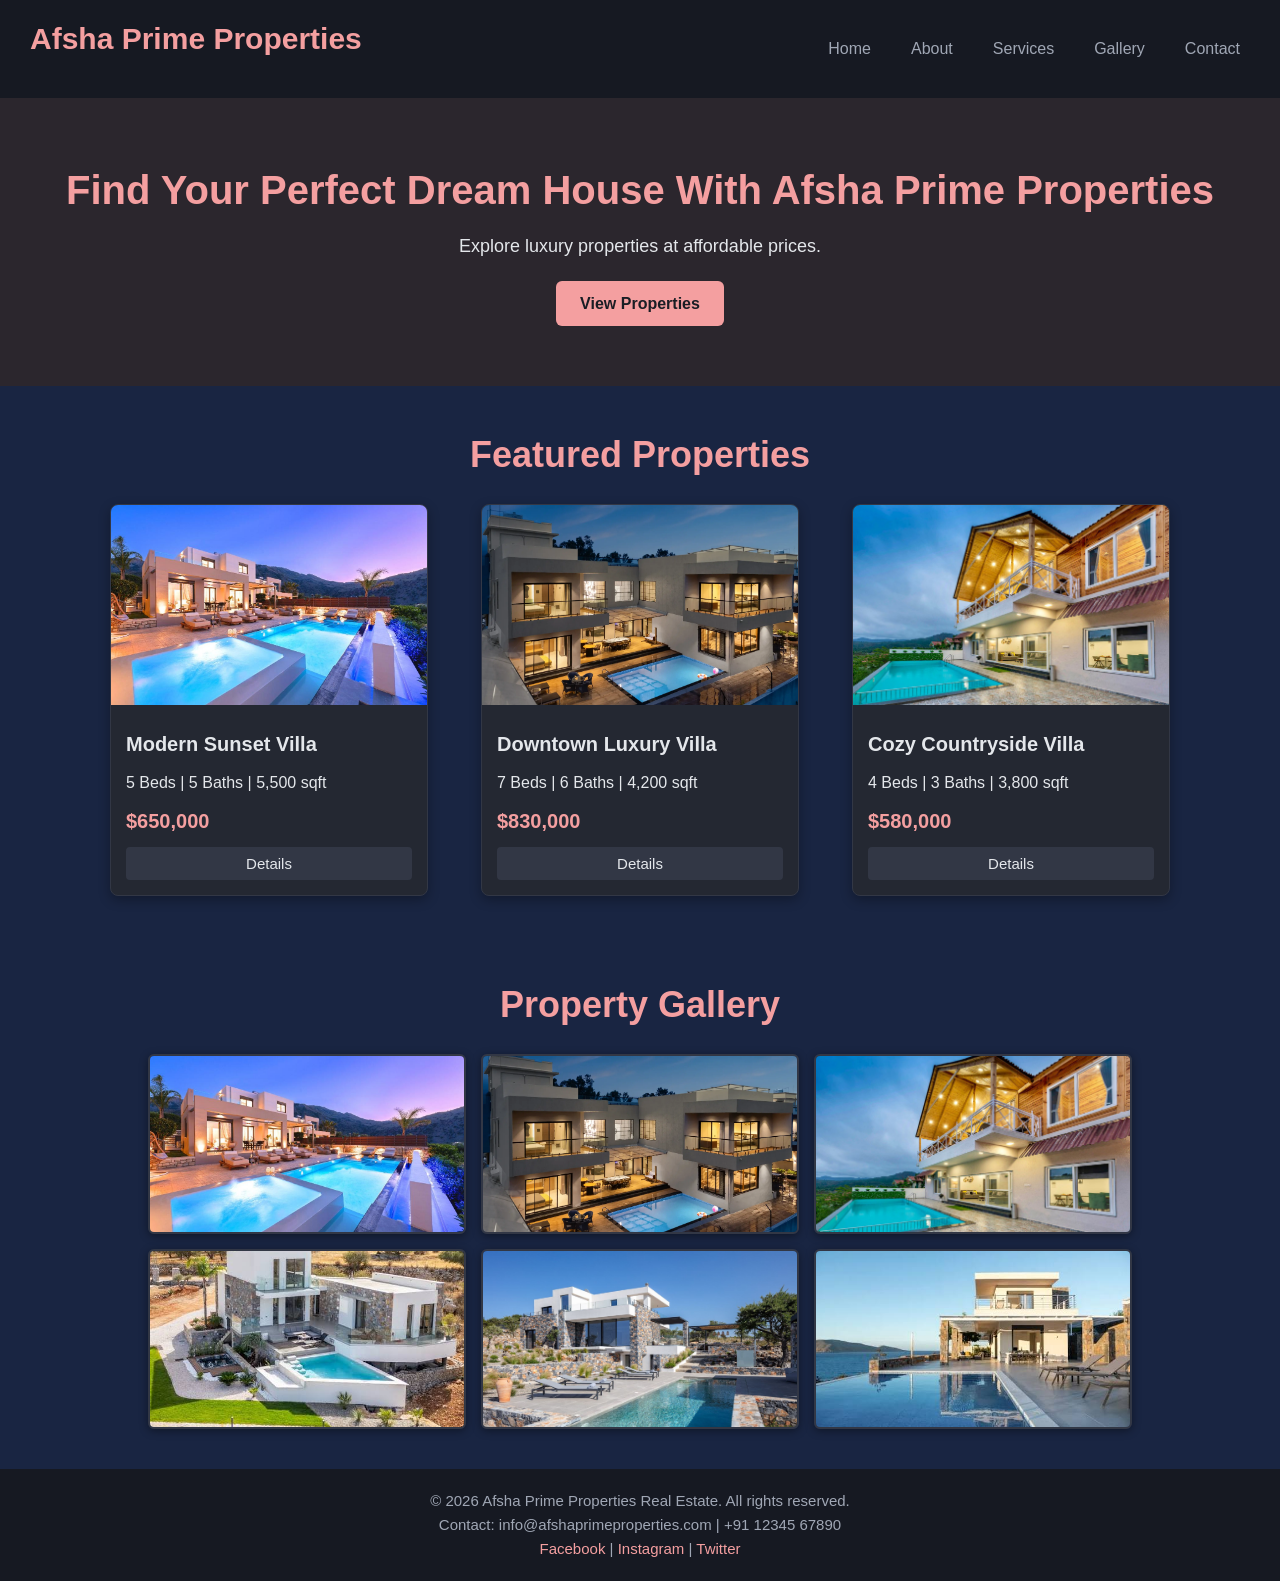
<file: index.html>
<!DOCTYPE html>
<html>
<head>
    <title>Afsha Prime Properties</title>
    <link rel="stylesheet" href="style.css">
</head>
<body>
    <header>
        <div class="logo">
            <h1>Afsha Prime Properties</h1>
        </div>
        <nav>
            <ul>
                <li><a href="index.html">Home</a></li>
                <li><a href="about.html">About</a></li>
                <li><a href="services.html">Services</a></li>
                <li><a href="gallery.html">Gallery</a></li>
                <li><a href="contact.html">Contact</a></li>
            </ul>
        </nav>
    </header>

    <section class="hero">
        <div class="hero-text">
            <h2>Find Your Perfect Dream House With Afsha Prime Properties</h2>
            <p>Explore luxury properties at affordable prices.</p>
            <a href="#properties" class="btn">View Properties</a>
        </div>
    </section>

    <section id="properties" class="properties-section">
        <h2>Featured Properties</h2>
        <div class="card-container">
            
            <div class="card">
                <img src="images/house1.jpg" alt="Modern Villa">
                <div class="card-info">
                    <h3>Modern Sunset Villa</h3>
                    <p>5 Beds | 5 Baths | 5,500 sqft</p>
                    <p class="price">$650,000</p>
                    <button class="btn-card">Details</button>
                </div>
            </div>

            <div class="card">
                <img src="images/house2.jpg" alt="Luxury Apartment">
                <div class="card-info">
                    <h3>Downtown Luxury Villa</h3>
                    <p>7 Beds | 6 Baths | 4,200 sqft</p>
                    <p class="price">$830,000</p>
                    <button class="btn-card">Details</button>
                </div>
            </div>

            <div class="card">
                <img src="images/house3.jpg" alt="Cozy Cottage">
                <div class="card-info">
                    <h3>Cozy Countryside Villa</h3>
                    <p>4 Beds | 3 Baths | 3,800 sqft</p>
                    <p class="price">$580,000</p>
                    <button class="btn-card">Details</button>
                </div>
            </div>

        </div>
    </section>

    <section class="gallery-section">
        <h2>Property Gallery</h2>
        <div class="gallery-grid">
            <img src="images/house1.jpg" alt="House 1">
            <img src="images/house2.jpg" alt="House 2">
            <img src="images/house3.jpg" alt="House 3">
            <img src="images/house4.jpg" alt="House 4">
            <img src="images/house5.jpg" alt="House 5">
            <img src="images/house6.jpg" alt="House 6">
        </div>
    </section>

    <footer>
        <p>&copy; 2026 Afsha Prime Properties Real Estate. All rights reserved.</p>
        <p>Contact: info@afshaprimeproperties.com | +91 12345 67890</p>
        <div class="social-links">
            <a href="#">Facebook</a> | 
            <a href="#">Instagram</a> | 
            <a href="#">Twitter</a>
        </div>
    </footer>

</body>
</html>
</file>
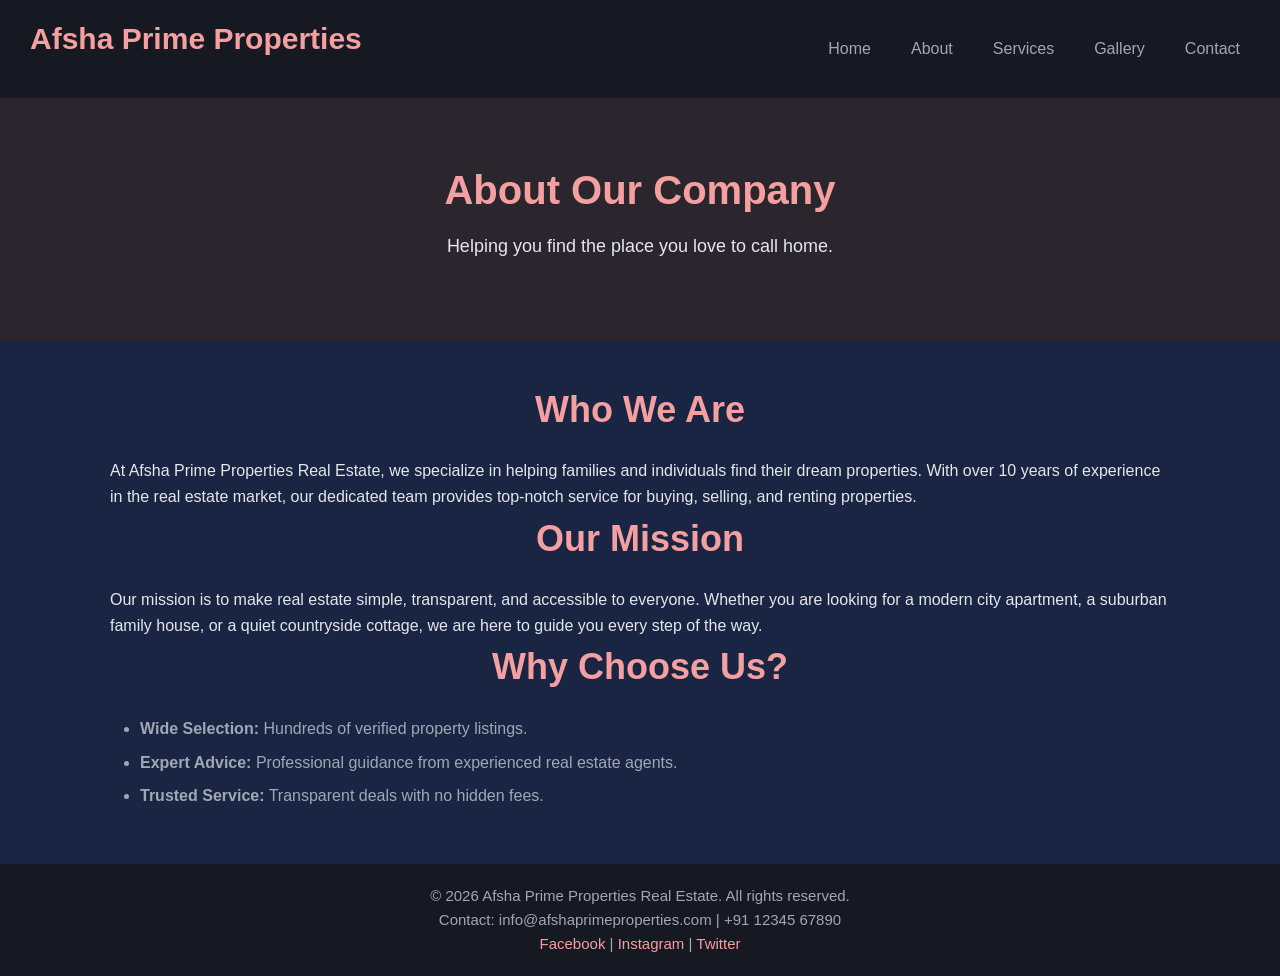
<file: about.html>
<!DOCTYPE html>
<html>
<head>
    <title>About Us - Afsha Prime Properties</title>
    <link rel="stylesheet" href="style.css">
</head>
<body>

    <header>
        <div class="logo">
            <h1>Afsha Prime Properties</h1>
        </div>
        <nav>
            <ul>
                <li><a href="index.html">Home</a></li>
                <li><a href="about.html">About</a></li>
                <li><a href="services.html">Services</a></li>
                <li><a href="gallery.html">Gallery</a></li>
                <li><a href="contact.html">Contact</a></li>
            </ul>
        </nav>
    </header>

    <section class="hero">
        <div class="hero-text">
            <h2>About Our Company</h2>
            <p>Helping you find the place you love to call home.</p>
        </div>
    </section>

    <section class="about-section">
        <h2>Who We Are</h2>
        <p>At Afsha Prime Properties Real Estate, we specialize in helping families and individuals find their dream properties. With over 10 years of experience in the real estate market, our dedicated team provides top-notch service for buying, selling, and renting properties.</p>
        
        <h2>Our Mission</h2>
        <p>Our mission is to make real estate simple, transparent, and accessible to everyone. Whether you are looking for a modern city apartment, a suburban family house, or a quiet countryside cottage, we are here to guide you every step of the way.</p>

        <h2>Why Choose Us?</h2>
        <ul class="about-list">
            <li><strong>Wide Selection:</strong> Hundreds of verified property listings.</li>
            <li><strong>Expert Advice:</strong> Professional guidance from experienced real estate agents.</li>
            <li><strong>Trusted Service:</strong> Transparent deals with no hidden fees.</li>
        </ul>
    </section>

    <footer>
        <p>&copy; 2026 Afsha Prime Properties Real Estate. All rights reserved.</p>
        <p>Contact: info@afshaprimeproperties.com | +91 12345 67890</p>
        <div class="social-links">
            <a href="#">Facebook</a> | 
            <a href="#">Instagram</a> | 
            <a href="#">Twitter</a>
        </div>
    </footer>

</body>
</html>
</file>
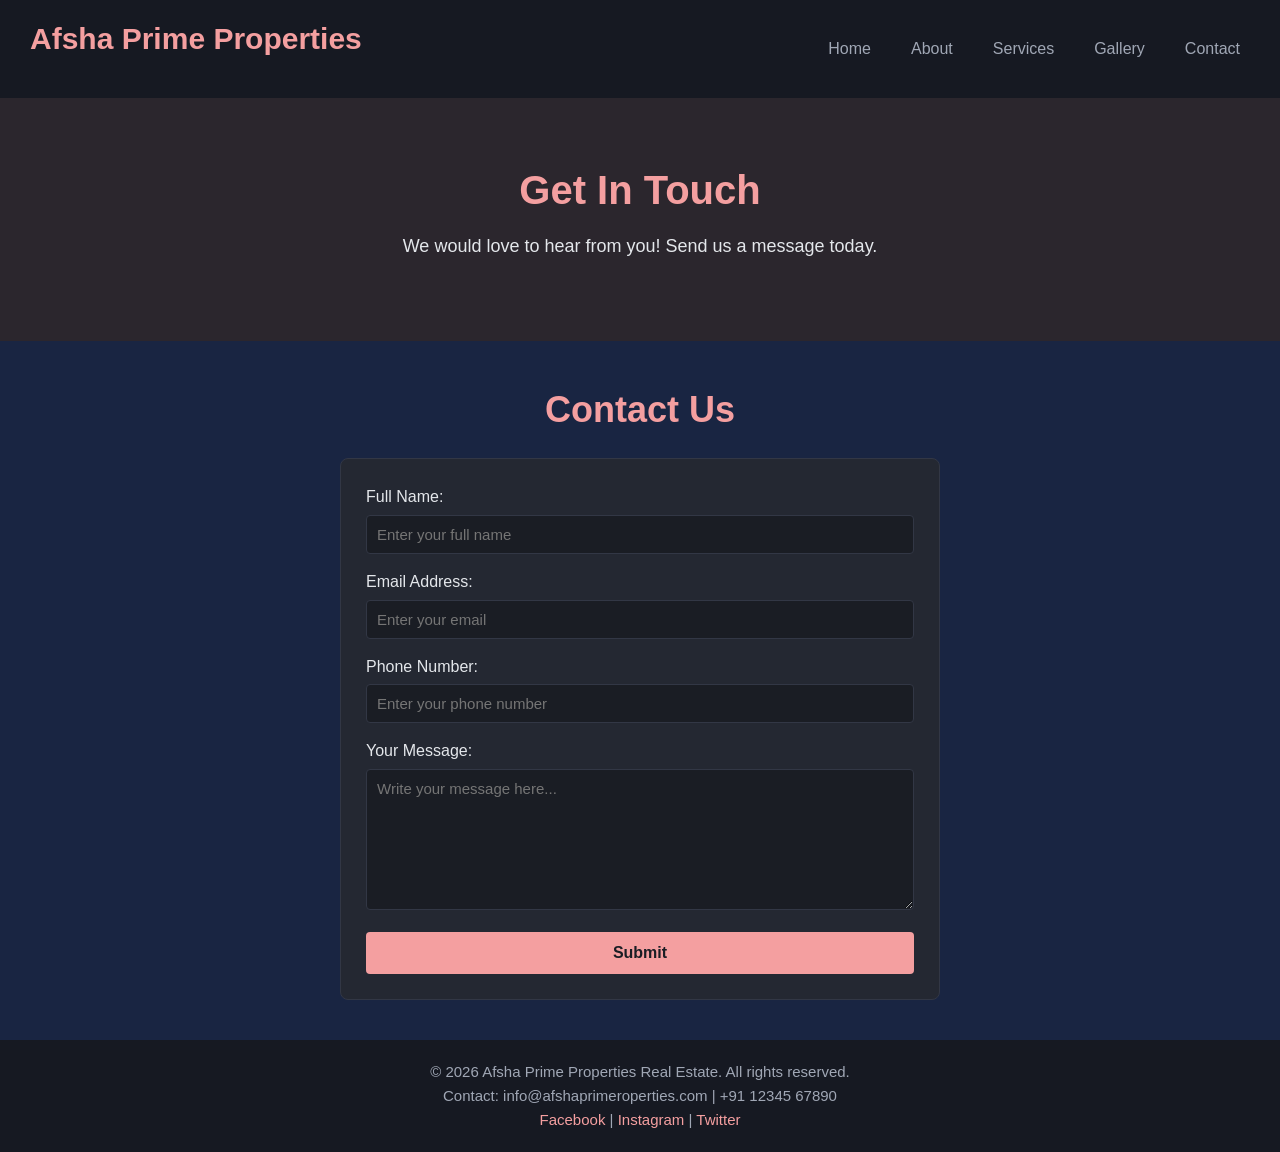
<file: contact.html>
<!DOCTYPE html>
<html>
<head>
    <title>Contact Us - Afsha Prime Properties Real Estate</title>
    <link rel="stylesheet" href="style.css">
</head>
<body>

    <header>
        <div class="logo">
            <h1>Afsha Prime Properties</h1>
        </div>
        <nav>
            <ul>
                <li><a href="index.html">Home</a></li>
                <li><a href="about.html">About</a></li>
                <li><a href="services.html">Services</a></li>
                <li><a href="gallery.html">Gallery</a></li>
                <li><a href="contact.html">Contact</a></li>
            </ul>
        </nav>
    </header>

    <section class="hero">
        <div class="hero-text">
            <h2>Get In Touch</h2>
            <p>We would love to hear from you! Send us a message today.</p>
        </div>
    </section>

    <section class="contact-section">
        <h2>Contact Us</h2>
        <form class="contact-form">
            <div class="form-group">
                <label for="name">Full Name:</label>
                <input type="text" id="name" name="name" placeholder="Enter your full name" required>
            </div>

            <div class="form-group">
                <label for="email">Email Address:</label>
                <input type="email" id="email" name="email" placeholder="Enter your email" required>
            </div>

            <div class="form-group">
                <label for="phone">Phone Number:</label>
                <input type="tel" id="phone" name="phone" placeholder="Enter your phone number" required>
            </div>

            <div class="form-group">
                <label for="message">Your Message:</label>
                <textarea id="message" name="message" rows="7" placeholder="Write your message here..." required></textarea>
            </div>

            <button type="submit" class="btn-submit">Submit</button>
        </form>
    </section>

    <footer>
        <p>&copy; 2026 Afsha Prime Properties Real Estate. All rights reserved.</p>
        <p>Contact: info@afshaprimeroperties.com | +91 12345 67890</p>
        <div class="social-links">
            <a href="#">Facebook</a> | 
            <a href="#">Instagram</a> | 
            <a href="#">Twitter</a>
        </div>
    </footer>

</body>
</html>
</file>
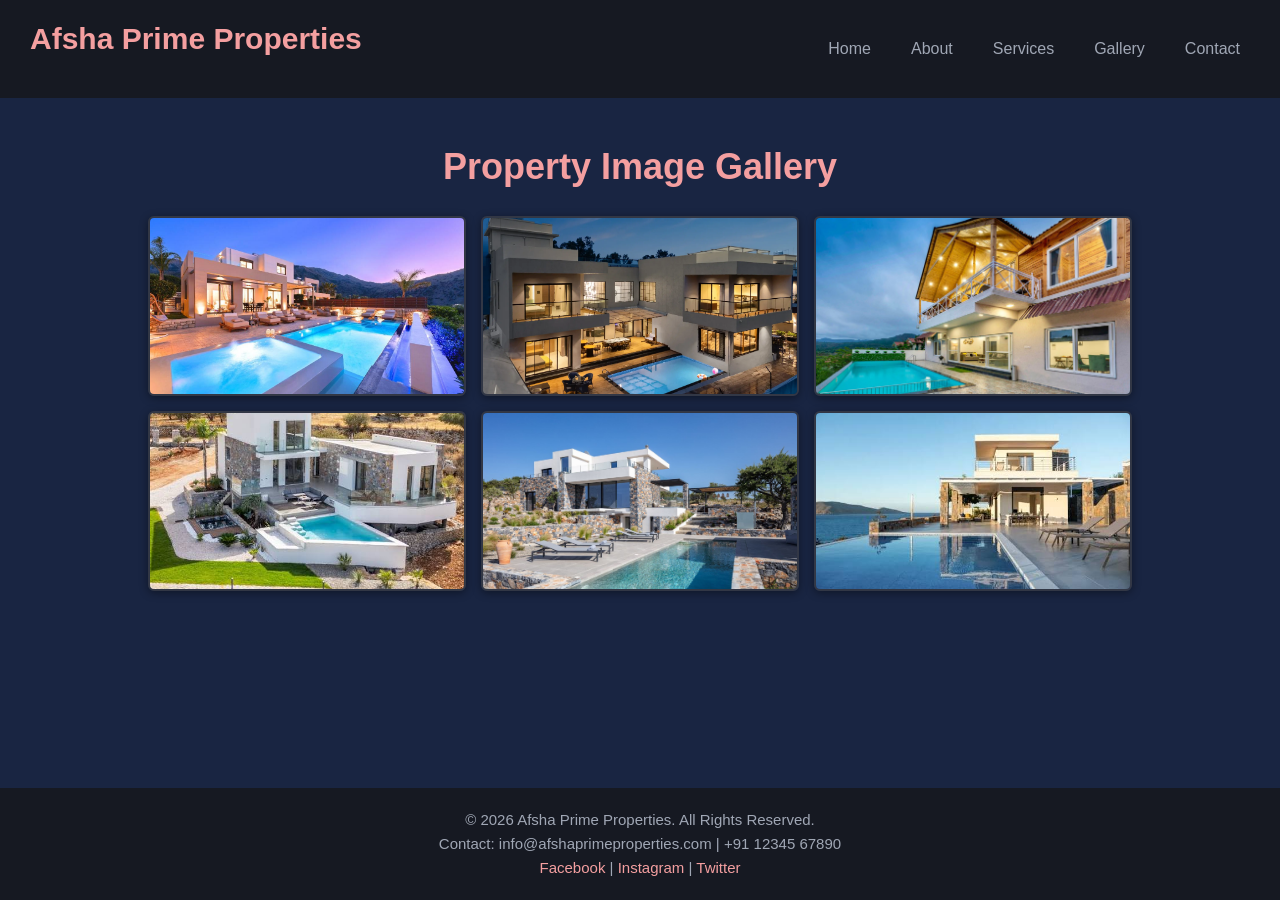
<file: gallery.html>
<!DOCTYPE html>
<html>
<head>
    <title>Gallery - Real Estate Project</title>
    <link rel="stylesheet" href="style.css">
</head>
<body>

    <header>
        <div class="logo">
            <h1>Afsha Prime Properties</h1>
        </div>
        <nav>
            <ul>
                <li><a href="index.html">Home</a></li>
                <li><a href="about.html">About</a></li>
                <li><a href="services.html">Services</a></li>
                <li><a href="gallery.html">Gallery</a></li>
                <li><a href="contact.html">Contact</a></li>
            </ul>
        </nav>
    </header>

    <section class="gallery-section">
        <h2>Property Image Gallery</h2>
        <div class="gallery-grid">
            <img src="images/house1.jpg" alt="House 1">
            <img src="images/house2.jpg" alt="House 2">
            <img src="images/house3.jpg" alt="House 3">
            <img src="images/house4.jpg" alt="House 4">
            <img src="images/house5.jpg" alt="House 5">
            <img src="images/house6.jpg" alt="House 6">
        </div>
    </section>

    <footer>
        <p>&copy; 2026 Afsha Prime Properties. All Rights Reserved.</p>
         <p>Contact: info@afshaprimeproperties.com | +91 12345 67890</p>
         <div class="social-links">
            <a href="#">Facebook</a> | 
            <a href="#">Instagram</a> | 
            <a href="#">Twitter</a>
        </div>
    </footer>

</body>
</html>
</file>
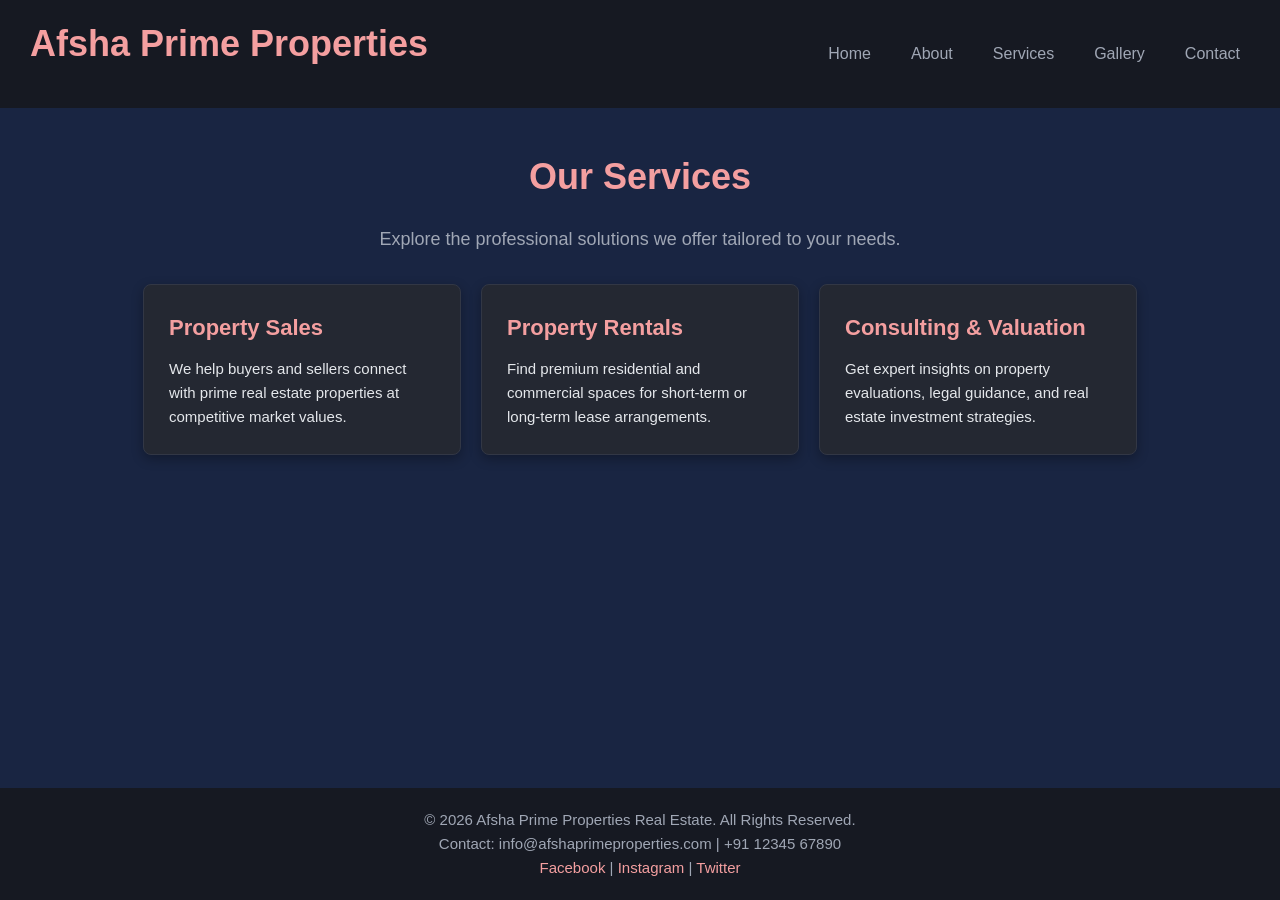
<file: services.html>
<!DOCTYPE html>
<html>
<head>
    <title>Our Services</title>
    <link rel="stylesheet" href="style.css">
</head>
<body>

    <header>
        <div class="logo">
            <h2>Afsha Prime Properties</h2>
        </div>
        <nav>
            <ul>
                <li><a href="index.html">Home</a></li>
                <li><a href="about.html">About</a></li>
                <li><a href="services.html">Services</a></li>
                <li><a href="gallery.html">Gallery</a></li>
                <li><a href="contact.html">Contact</a></li>
            </ul>
        </nav>
    </header>

    <main class="services-container">
        <h1>Our Services</h1>
        <p class="subtitle">Explore the professional solutions we offer tailored to your needs.</p>

        <div class="services-grid">
            <div class="service-card">
                <h3>Property Sales</h3>
                <p>We help buyers and sellers connect with prime real estate properties at competitive market values.</p>
            </div>

            <div class="service-card">
                <h3>Property Rentals</h3>
                <p>Find premium residential and commercial spaces for short-term or long-term lease arrangements.</p>
            </div>

            <div class="service-card">
                <h3>Consulting & Valuation</h3>
                <p>Get expert insights on property evaluations, legal guidance, and real estate investment strategies.</p>
            </div>
        </div>
    </main>

    <footer>
        <p>&copy; 2026 Afsha Prime Properties Real Estate. All Rights Reserved.</p>
        <p>Contact: info@afshaprimeproperties.com | +91 12345 67890</p>
        <div class="social-links">
            <a href="#">Facebook</a> | 
            <a href="#">Instagram</a> | 
            <a href="#">Twitter</a>
        </div>
    </footer>
    </footer>

</body>
</html>
</file>
<file: style.css>
* {
    margin: 0;
    padding: 0;
    box-sizing: border-box;
    font-family: 'Segoe UI', Tahoma, Geneva, Verdana, sans-serif;
}

body {
    background-color: #192542;
    color: #e4e7eb;
    line-height: 1.6;
    font-size: 16px;
    display: flex;
    flex-direction: column;
    min-height: 100vh;
}

header {
    background-color: #161922;
    color: #e4e7eb;
    padding: 15px 30px;
    display: flex;
    justify-content: space-between;
    align-items: center;
}

.logo h1 {
    font-size: 30px;
    color: #F49FA0; /* Soft Pastel Rose */
    font-weight: 700;
}

nav ul {
    list-style: none;
    display: flex;
}

nav ul li {
    margin-left: 20px;
}

nav ul li a {
    color: #a0a7b5;
    text-decoration: none;
    font-size: 16px;
    font-weight: 500;
    padding: 5px 10px;
    transition: color 0.3s ease, border-bottom 0.3s ease;
}

/* Hover Effect & Active Link Highlight */
nav ul li a:hover,
nav ul li a.active {
    color: #F49FA0;
    border-bottom: 2px solid #F49FA0;
}

.hero {
    background-color: #2b262d; /* Muted deep plum tone */
    color: #ffffff;
    text-align: center;
    padding: 60px 20px;
}

.hero h2 {
    font-size: 40px;
    margin-bottom: 10px;
    color: #F49FA0;
}

.hero p {
    font-size: 18px;
    margin-bottom: 20px;
    color: #e4e7eb;
}

.btn {
    display: inline-block;
    background-color: #F49FA0;
    color: #1a1d24;
    font-weight: 600;
    padding: 10px 24px;
    font-size: 16px;
    text-decoration: none;
    border-radius: 6px;
    border: none;
    cursor: pointer;
    transition: background-color 0.3s ease;
}

.btn:hover {
    background-color: #e08384;
}

#properties, 
.about-section, 
.contact-section, 
.gallery-section, 
.services-container {
    padding: 40px 20px;
    max-width: 1100px;
    margin: 0 auto;
    width: 100%;
    flex: 1; /* Allows content area to fill vertical space */
}

h2, h1 {
    text-align: center;
    margin-bottom: 20px;
    color: #F49FA0;
    font-size: 36px;
}

.card-container {
    display: flex;
    justify-content: space-between;
    gap: 20px;
    flex-wrap: wrap;
}

.card {
    background-color: #242832;
    border: 1px solid #323745;
    border-radius: 8px;
    width: 30%;
    overflow: hidden;
    box-shadow: 0 4px 12px rgba(0, 0, 0, 0.3);
}

.card img {
    width: 100%;
    height: 200px;
    object-fit: cover;
}

.card-info {
    padding: 15px;
}

.card-info h3 {
    margin-bottom: 10px;
    font-size: 20px;
    font-weight: 600;
    color: #e4e7eb;
}

.card-info .price {
    font-weight: bold;
    color: #F49FA0;
    font-size: 20px;
    margin: 10px 0;
}

.btn-card {
    background-color: #323745;
    color: #e4e7eb;
    border: none;
    padding: 8px 15px;
    font-size: 15px;
    border-radius: 4px;
    cursor: pointer;
    width: 100%;
    transition: background-color 0.3s ease, color 0.3s ease;
}

.btn-card:hover {
    background-color: #F49FA0;
    color: #1a1d24;
}

.subtitle {
    text-align: center;
    color: #a0a7b5;
    font-size: 18px;
    margin-bottom: 30px;
}

.services-grid {
    display: flex;
    justify-content: center;
    gap: 20px;
    flex-wrap: wrap;
}

.service-card {
    background-color: #242832;
    border: 1px solid #323745;
    border-radius: 8px;
    padding: 25px;
    width: 30%;
    box-shadow: 0 4px 12px rgba(0, 0, 0, 0.3);
    transition: transform 0.3s ease, border-color 0.3s ease;
}

.service-card:hover {
    transform: translateY(-5px);
    border-color: #F49FA0;
}

.service-card h3 {
    margin-bottom: 12px;
    color: #F49FA0;
    font-size: 22px;
    font-weight: 600;
}

.service-card p {
    color: #e4e7eb;
    font-size: 15px;
    line-height: 1.6;
}

.gallery-grid {
    display: flex;
    flex-wrap: wrap;
    gap: 15px;
    justify-content: center;
}

.gallery-grid img {
    width: 30%;
    height: 180px;
    object-fit: cover;
    border-radius: 6px;
    border: 2px solid #323745;
    box-shadow: 0 2px 8px rgba(0, 0, 0, 0.4);
}

.about-list {
    margin: 15px 0 15px 30px;
    color: #a0a7b5;
    font-size: 16px;
}

.about-list li {
    margin-bottom: 8px;
}

.contact-form {
    background-color: #242832;
    padding: 25px;
    border-radius: 8px;
    border: 1px solid #323745;
    max-width: 600px;
    margin: 0 auto;
}

.form-group {
    margin-bottom: 15px;
}

.form-group label {
    display: block;
    margin-bottom: 5px;
    font-weight: 500;
    font-size: 16px;
    color: #e4e7eb;
}

.form-group input, 
.form-group textarea {
    width: 100%;
    padding: 10px;
    background-color: #1a1d24;
    border: 1px solid #323745;
    border-radius: 4px;
    font-size: 15px;
    color: #e4e7eb;
}

.form-group input:focus, 
.form-group textarea:focus {
    outline: 1px solid #F49FA0;
}

.btn-submit {
    background-color: #F49FA0;
    color: #1a1d24;
    font-weight: 600;
    border: none;
    padding: 12px 20px;
    font-size: 16px;
    border-radius: 4px;
    cursor: pointer;
    width: 100%;
    transition: background-color 0.3s ease;
}

.btn-submit:hover {
    background-color: #e08384;
}

footer {
    background-color: #161922;
    color: #a0a7b5;
    text-align: center;
    padding: 20px;
    font-size: 15px;
    margin-top: auto; /* Pushes the footer to the bottom of screen */
}

footer a {
    color: #F49FA0;
    text-decoration: none;
}

footer a:hover {
    text-decoration: underline;
}
</file>
